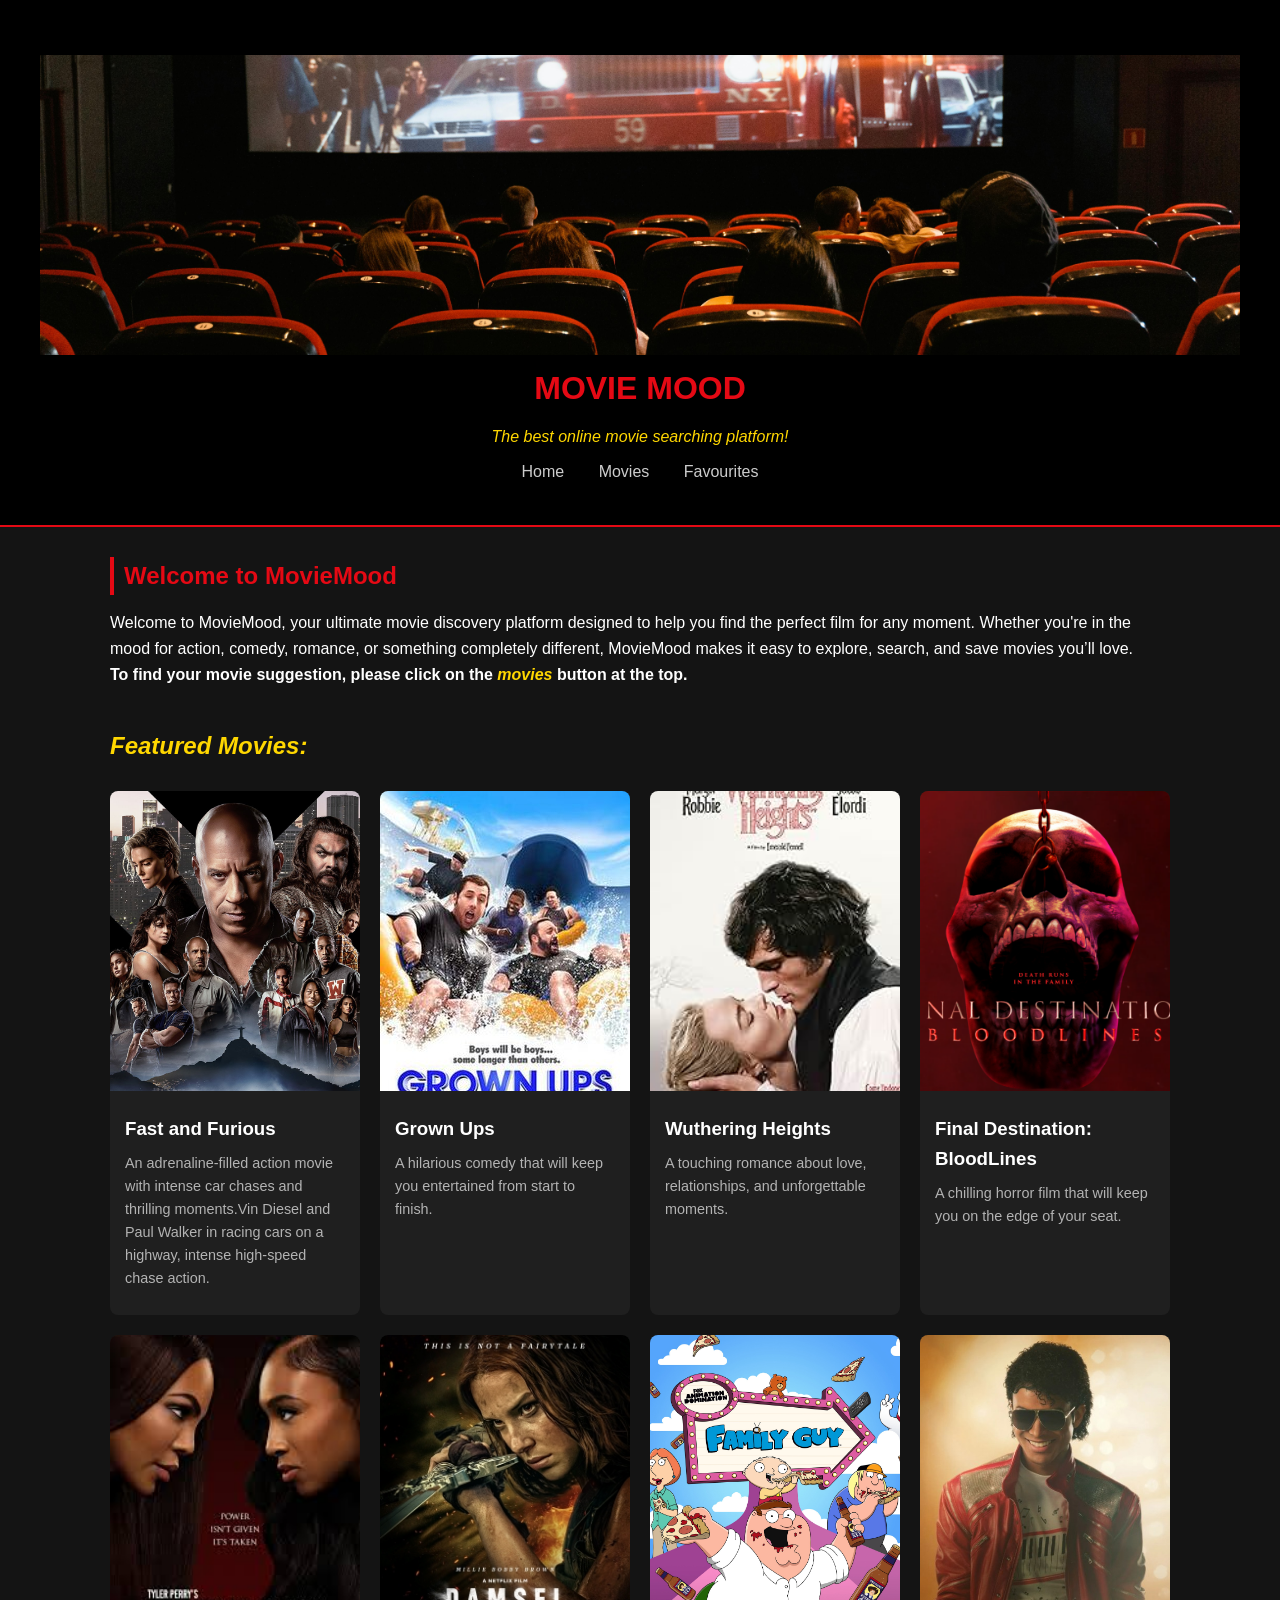
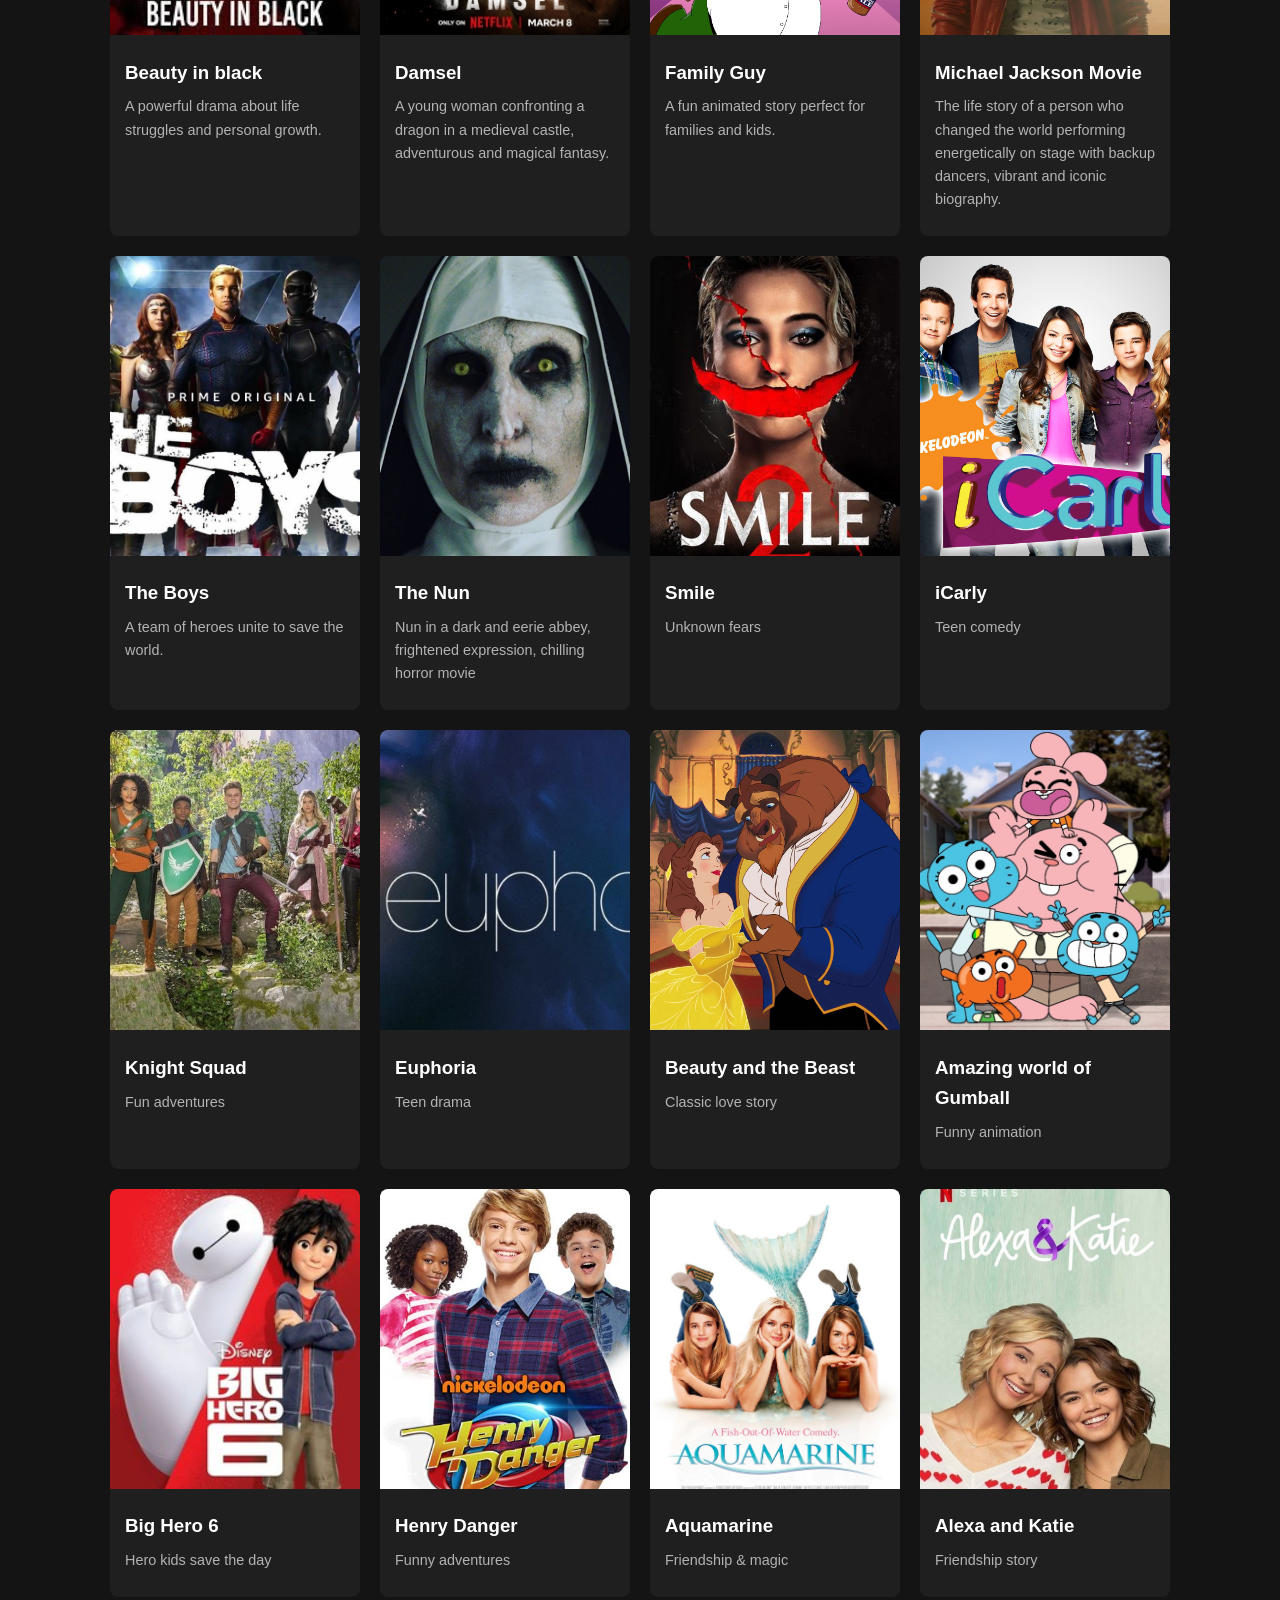
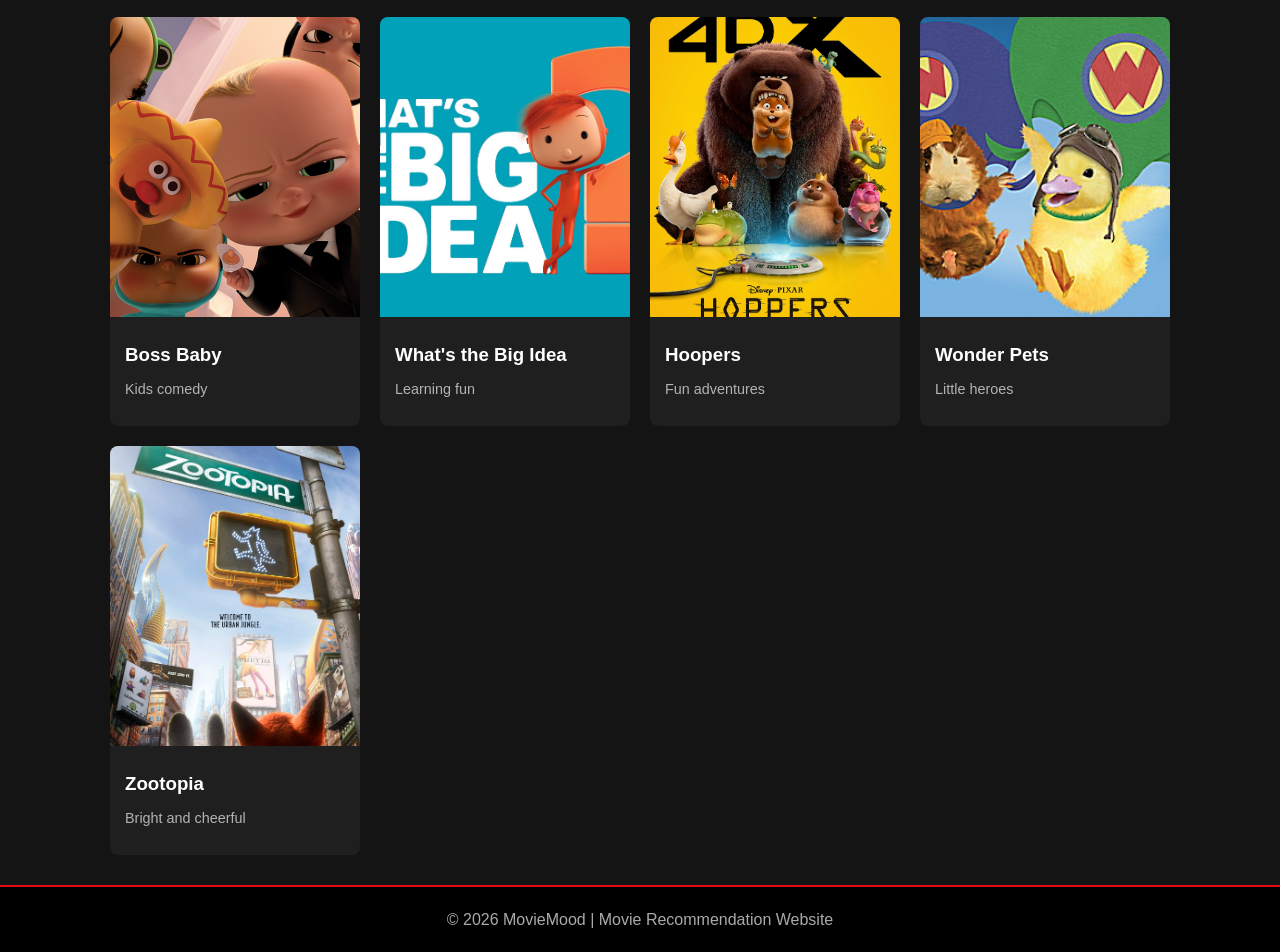
<file: index.html>
<!DOCTYPE html>
<html lang="en">
<head>
    <meta charset="UTF-8">
    <meta name="viewport" content="width=device-width, initial-scale=1.0">
    <title>Movie recommendation and suggestion website | Home</title>
    <link rel="stylesheet" href="style.css">
</head>
<body>

    <!-- HEADER -->
    <header>
         <img src="headerIMAGE.jpeg" alt="Header Image" class="header-img">
        <h1>MOVIE MOOD</h1>
        <p><em>The best online movie searching platform!</em></p>
        <nav>
            <a href="index.html">Home</a>
            <a href="recommendation.html">Movies</a>
            <a href="favourite.html">Favourites</a>
            
        </nav>
    </header>

    <!-- MAIN CONTENT -->
    <main>

        <!-- INTRODUCTION -->
        <section class="hero">
            <h2>Welcome to MovieMood</h2>
            <p>
                Welcome to MovieMood, your ultimate movie discovery platform designed to help you 
                find the perfect film for any moment. Whether you're in the mood for action, comedy, 
                romance, or something completely different, MovieMood makes it easy to explore, 
                search, and save movies you’ll love.
            </p>
            <p><strong>To find your movie suggestion, please click on the <em>movies</em> button at the top.</strong></p>

        </section>

        <!-- FEATURED MOVIES -->
        <div>
            <h2><em>Featured Movies:</em></h2><br>

            <div class="movie-grid">

                <!-- MOVIE 1 -->
                <div class="movie-card">
                    <img src="actionHOME.jpg" alt="movie poster for Fast and Furious">
                    <div class="movie-info">
                        <h3>Fast and Furious</h3>
                        <p>An adrenaline-filled action movie with intense car chases and thrilling moments.Vin Diesel and Paul Walker in racing cars on a highway, intense high-speed chase action.</p>
                    </div>
                </div>

                <!-- MOVIE 2 -->
                <div class="movie-card">
                    <img src="Grownupsmovie.jpg" alt="movie poster for Grown Ups">
                    <div class="movie-info">
                        <h3>Grown Ups</h3>
                        <p>A hilarious comedy that will keep you entertained from start to finish.</p>
                    </div>
                </div>

                <!-- MOVIE 3 -->
                <div class="movie-card">
                    <img src="wutheringHeights.jpg" alt=" movie poster for Wuthering Heights">
                    <div class="movie-info">
                        <h3>Wuthering Heights</h3>
                        <p>A touching romance about love, relationships, and unforgettable moments.</p>
                    </div>
                </div>

                <!-- MOVIE 4 -->
                <d class="movie-card">
                    <img src="finalDestination.png" alt=" movie poster for Final Destination BloodLines">
                    <div class="movie-info">
                        <h3>Final Destination: BloodLines</h3>
                        <p>A chilling horror film that will keep you on the edge of your seat.</p>
                    </div>
                </d>


<!-- MOVIE 5 -->
<div class="movie-card">
    <img src="beautyinblack.jpg" alt= "movie poster for Beauty in Black">
    <div class="movie-info">
        <h3>Beauty in black</h3>
        <p>A powerful drama about life struggles and personal growth.</p>
    </div>
</div>

<!-- MOVIE 6 -->
<div class="movie-card">
    <img src="Damsel.jpg" alt=" movie poster for Damsel">
    <div class="movie-info">
        <h3>Damsel</h3>
        <p>A young woman confronting a dragon in a medieval castle, adventurous and magical fantasy.</p>
    </div>
</div>

<!-- MOVIE 7-->
<div class="movie-card">
    <img src="familyGuy.jpg" alt=" Family Guy poster">
    <div class="movie-info">
        <h3>Family Guy</h3>
        <p>A fun animated story perfect for families and kids.</p>
    </div>
</div>

<!-- MOVIE 8-->
<div class="movie-card">
    <img src="MichaelJackson.jpg" alt="Michael Jackson movie poster">
    <div class="movie-info">
        <h3>Michael Jackson Movie</h3>
        <p>The life story of a person who changed the world  performing energetically on stage with backup dancers, vibrant and iconic biography.</p>
    </div>
</div>

<!-- MOVIE 9 -->
<div class="movie-card">
    <img src="theBoys.jpg" alt=" movie poster for The Boys">
    <div class="movie-info">
        <h3>The Boys</h3>
        <p>A team of heroes unite to save the world.</p>
    </div>
    </div>
    <!--MOVIE 10-->
    <div class="movie-card">
            <img src="theNun.jpg" alt=" poster for The Nun">
            <div class="movie-info">
            <h3>The Nun</h3>
            <p>Nun in a dark and eerie abbey, frightened expression, chilling horror movie</p>
        </div>

            </div>
            <!--MOVIE 11-->
            <div class="movie-card">
            <img src="smile.jpg" alt="smile movie poster">
            <div class="movie-info">
            <h3>Smile</h3>
            <p>Unknown fears</p>
        </div>
        </div>
        <!--MOVIE 12-->
        <div class="movie-card">
            <img src="icarly.jpg" alt="icarly movie poster">
             <div class="movie-info">
        
            <h3>iCarly</h3>
            <p>Teen comedy</p>
        </div>
        </div>
        <!--MOVIE 13-->
         <div class="movie-card">
            <img src="knightSquad.jpg" alt="knight squad poster">
            <div class="movie-info">
            <h3>Knight Squad</h3>
            <p>Fun adventures</p>
        </div>
        </div>
        <!--MOVIE 14-->
        <div class="movie-card">
            <img src="euphoria.jpg" alt="euphoria poster">
            <div class="movie-info">
            <h3>Euphoria</h3>
            <p>Teen drama</p>
        </div>
        </div>
        <!--MOVIE 15-->
        <div class="movie-card">
            <img src="beauty and the beast.jpg" alt="beast poster">
            <div class="movie-info">
            <h3>Beauty and the Beast</h3>
            <p>Classic love story</p>
        </div>
        </div>
        <!--MOVIE 16-->
         <div class="movie-card">
            <img src="gumball.png" alt="gumball poster">
            <div class="movie-info">
            <h3>Amazing world of Gumball</h3>
            <p>Funny animation</p>
        </div>
        </div>
        <!--movie 17-->
        <div class="movie-card">
            <img src="hero6.jpg" alt="hero 6 poster">
            <div class="movie-info">
            <h3>Big Hero 6</h3>
            <p>Hero kids save the day</p>
        </div>
        </div>
        <!--movie 18-->

        <div class="movie-card" >
            <img src="henryDanger.jpg" alt="henry poster">
            <div class="movie-info">
            <h3>Henry Danger</h3>
            <p>Funny adventures</p>
        </div>
        </div>
        <!--movie 19-->

        <div class="movie-card">
            <img src="aquamarine.jpg" alt="aqua poster">
             <div class="movie-info">
            <h3>Aquamarine</h3>
            <p>Friendship & magic</p>
             </div>
             </div>
          
             <!--movie 20-->
        <div class="movie-card" >
            <img src="alexa-and-katie.jpg" alt="katie poster">
            <div class="movie-info">
            <h3>Alexa and Katie</h3>
            <p>Friendship story</p>
        </div>
        </div>

        <!--movie 21 -->
        <div class="movie-card">
            <img src="boss-baby.jpg" alt="baby poster">
            <div class="movie-info">
            <h3>Boss Baby</h3>
            <p>Kids comedy</p>
        </div>
        </div>

        <!--movie 24-->
        <div class="movie-card">
            <img src="wtbidea.jpg" alt="big idea poster">
            <div class="movie-info">
            <h3>What's the Big Idea</h3>
            <p>Learning fun</p>
        </div>
        </div>
        
        <!--movie 25-->
        <div class="movie-card">
            <img src="hoopers.jpg" alt="hoopers poster">
            <div class="movie-info">
            <h3>Hoopers</h3>
            <p>Fun adventures</p>
        </div>
        </div>
         
        <!--movie 26-->
        <div class="movie-card">
            <img src="wonderPets.jpg" alt="wonder pets poster">
             <div class="movie-info">
            <h3>Wonder Pets</h3>
            <p>Little heroes</p>
        </div>
        </div>
        
        <!--movie 27-->
        <div class="movie-card" >
            <img src="zootopia.jpg" alt="zootopia poster">
             <div class="movie-info">
            <h3>Zootopia</h3>
            <p>Bright and cheerful</p>
        </div>
        </div>


    </div>
        </section>

    </main>

    <!-- FOOTER -->
    <footer>
        <p>© 2026 MovieMood | Movie Recommendation Website</p>
    </footer>

</body>
</html>
</file>
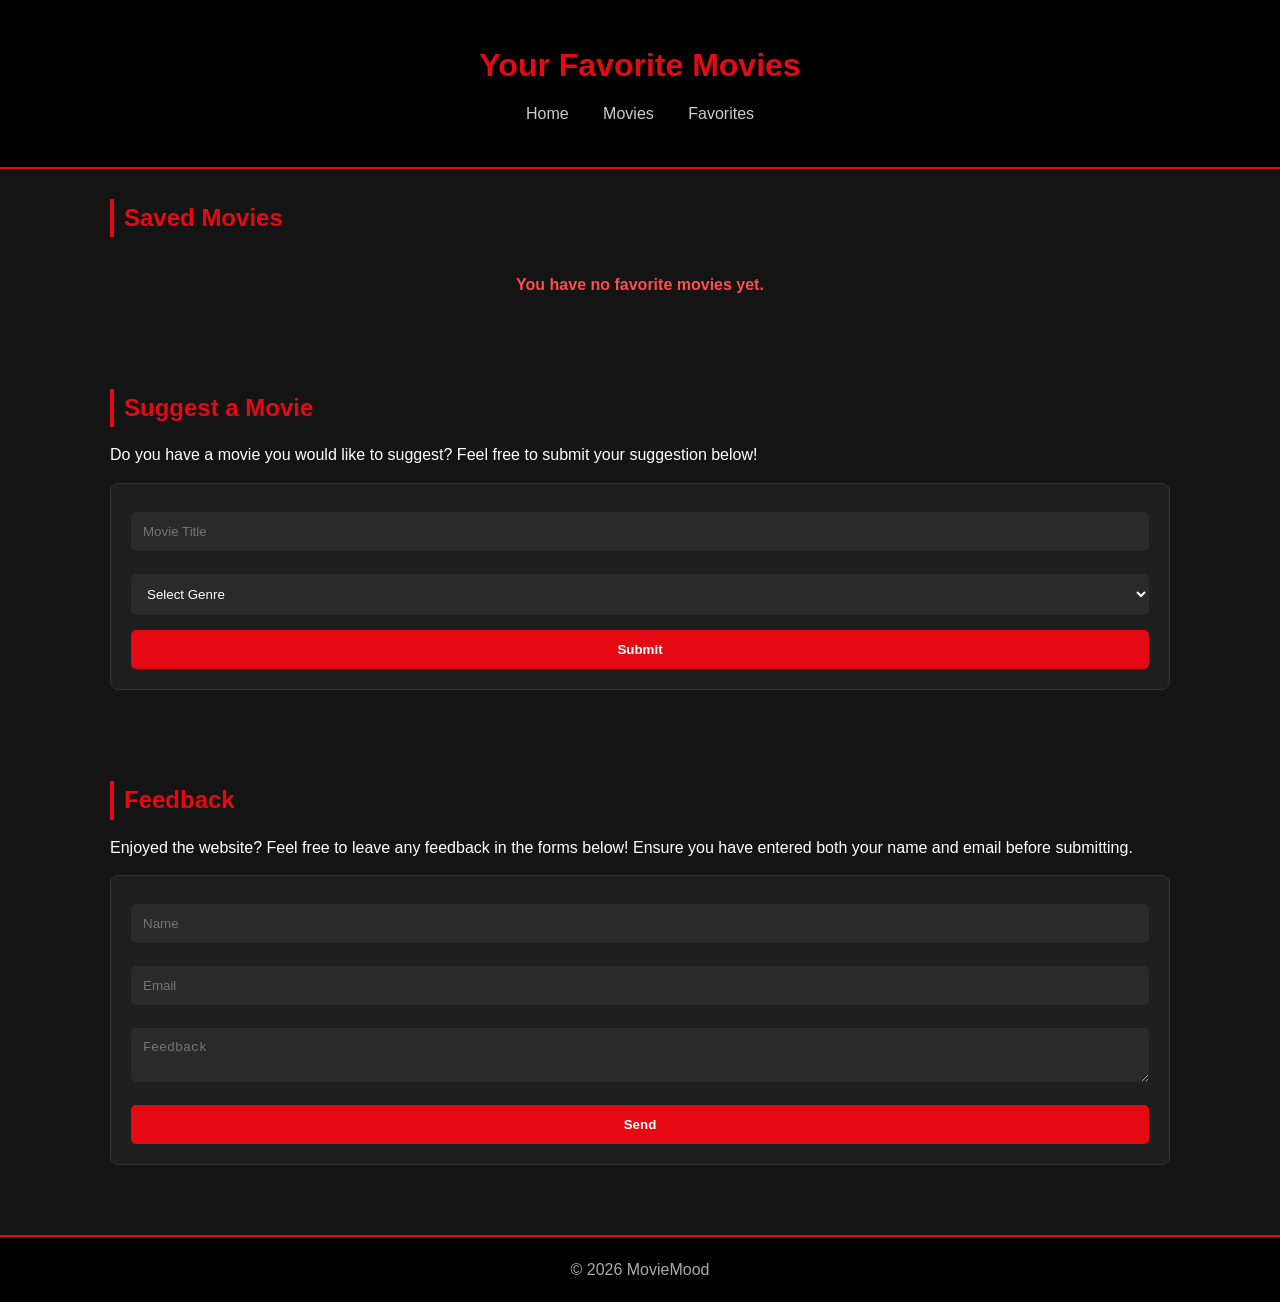
<file: favourite.html>
<!DOCTYPE html>
<html lang="en">
<head>
    <meta charset="UTF-8">
    <meta name="viewport" content="width=device-width, initial-scale=1.0">
    <title>Favorites | MovieMood</title>
    <link rel="stylesheet" href="style.css">
</head>
<body>

<header>
    <h1>Your Favorite Movies</h1>
    <nav>
        <a href="index.html">Home</a>
        <a href="recommendation.html">Movies</a>
        <a href="favourite.html">Favorites</a>
    </nav>
</header>

<main>

<section>
    <h2>Saved Movies</h2>

    <div id="favoritesList" class="movie-grid"></div>

    <p id="emptyFavorites" class="no-results">
        You have no favorite movies yet.
    </p><br><br>
</section>

<section>
    <h2>Suggest a Movie</h2>
    <p> Do you have a movie you would like to suggest? Feel free to submit your suggestion below!</p>

    <form id="suggestForm">
        <input type="text" id="movieName" placeholder="Movie Title" required>

        <select id="movieGenre" required>
            <option value="">Select Genre</option>
            <option value="action">Action</option>
            <option value="comedy">Comedy</option>
            <option value="romance">Romance</option>
            <option value="horror">Horror</option>
        </select>

        <button type="submit">Submit</button>
    </form>

    <p id="suggestMsg" class="success-message">Suggestion submitted!</p><br><br>
</section>

<section>
    <h2>Feedback</h2>
    <p>Enjoyed the website? Feel free to leave any feedback in the forms below! Ensure you have entered both your name and email before submitting.</p>

    <form id="feedbackForm">
        <input type="text" id="userName" placeholder="Name" required>
        <input type="email" id="userEmail" placeholder="Email" required>
        <textarea id="feedbackText" placeholder="Feedback" required></textarea>

        <button type="submit">Send</button>
    </form>

    <p id="feedbackMsg" class="success-message">Feedback submitted!</p>
</section>

</main>

<footer>
    <p>© 2026 MovieMood</p>
</footer>

<script src="code.js"></script>

</body>
</html>
</file>
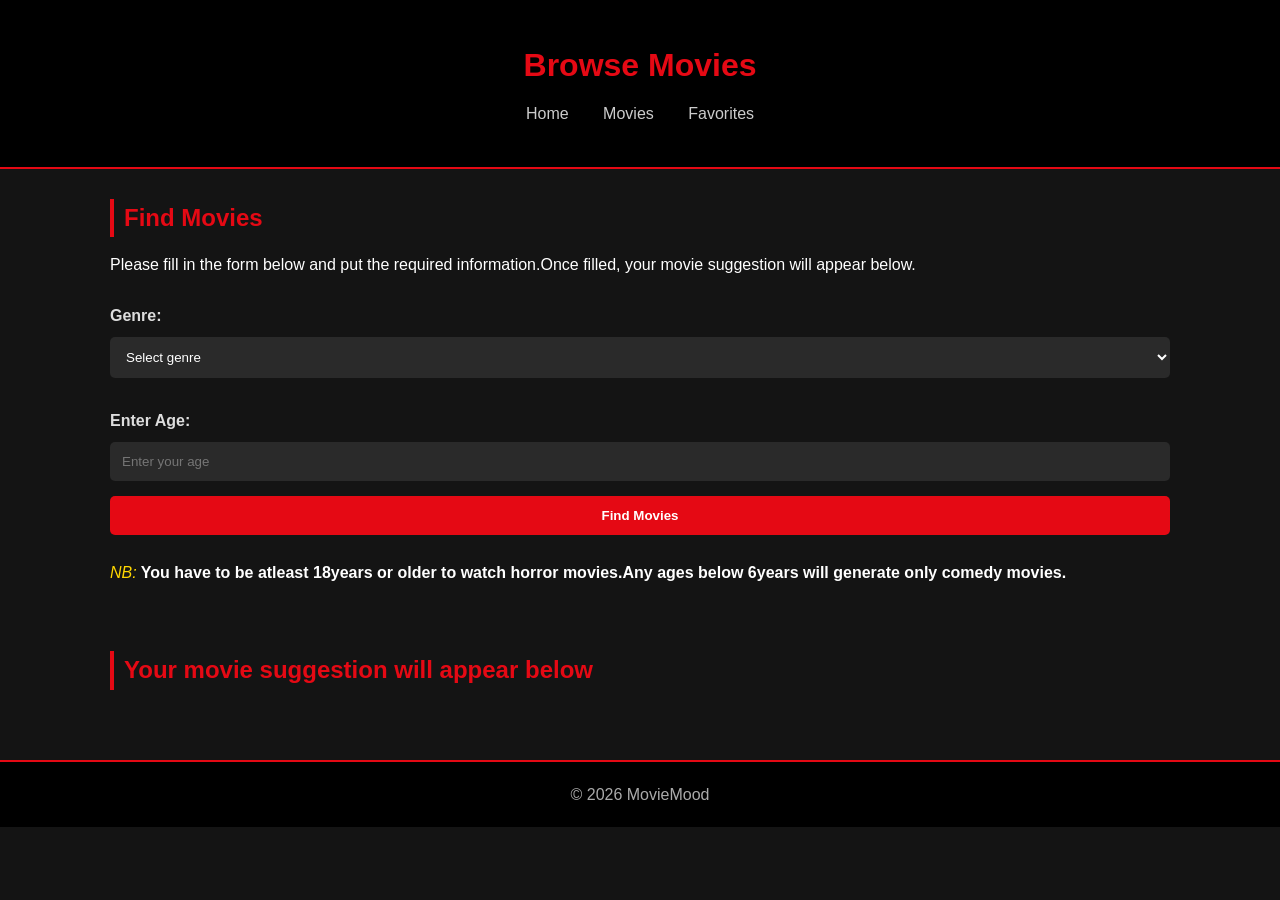
<file: recommendation.html>
<!DOCTYPE html>
<html lang="en">
<head>
    <meta charset="UTF-8">
    <meta name="viewport" content="width=device-width, initial-scale=1.0">
    <title>Recommendations | Movies</title>
    <link rel="stylesheet" href="style.css">
</head>
<body>

<header>
    <h1>Browse Movies</h1>
    <nav>
        <a href="index.html">Home</a>
        <a href="recommendation.html">Movies</a>
        <a href="favourite.html">Favorites</a>
    </nav>
</header>

<main>

<section>
    <h2>Find Movies</h2>
    <p> Please fill in the form below and put the required information.Once filled, your movie suggestion will appear below.</p><br>
     
    <div>
        <label>Genre:</label>
        <select id="genre">
            <option value="select">Select genre</option>
            <option value="action">Action</option>
            <option value="comedy">Comedy</option>
            <option value="romance">Romance</option>
            <option value="horror">Horror</option>
        </select>
    </div>

    <div style="margin-top: 15px;">
        <label>Enter Age:</label>
        <input type="number" id="ageInput" placeholder="Enter your age">
        <button id="ageBtn">Find Movies</button>

        
    </div><br>
     <p><em>NB:</em><strong> You have to be atleast 18years or older to watch horror movies.Any ages below 6years will generate only comedy movies.</strong></p><br>
</section>

<section>
    <h2>Your movie suggestion will appear below</h2>

    <div class="movie-grid" id="movieList">

        <!-- 18+ -->
        <div class="movie-card" data-genre="action" data-age="18andAbove">
            <img src="actionHOME.jpg">
            <h3>Fast and Furious</h3>
            <p>High speed chases</p>
        </div>

        <div class="movie-card" data-genre="horror" data-age="18andAbove">
            <img src="finalDestination.png">
            <h3>Final Destination</h3>
            <p>Dark horror story</p>
        </div>

        <div class="movie-card" data-genre="horror" data-age="18andAbove">
            <img src="theNun.jpg">
            <h3>The Nun</h3>
            <p>Chilling horror film</p>
        </div>

        <div class="movie-card" data-genre="action" data-age="18andAbove">
            <img src="MichaelJackson.jpg">
            <h3>Michael Jackson Movie</h3>
            <p>Life story of a legend</p>
        </div>

        <div class="movie-card" data-genre="romance" data-age="18andAbove">
            <img src="beautyinblack.jpg">
            <h3>Beauty in Black</h3>
            <p>Love and struggle</p>
        </div>

        <div class="movie-card" data-genre="horror" data-age="18andAbove">
            <img src="smile.jpg">
            <h3>Smile</h3>
            <p>Unknown fears</p>
        </div>
         <div class="movie-card" data-genre="comedy" data-age="18andAbove">
            <img src="Damsel.jpg">
            <h3>Damsel</h3>
            <p>fantasy filled with adventures, dragons and funny momments.</p>
        </div>

        <!--  13–17  -->
        <div class="movie-card" data-genre="comedy" data-age="13to17">
            <img src="icarly.jpg">
            <h3>iCarly</h3>
            <p>Teen comedy</p>
        </div>

        <div class="movie-card" data-genre="comedy" data-age="13to17">
            <img src="knightSquad.jpg">
            <h3>Knight Squad</h3>
            <p>Fun adventures</p>
        </div>

        <div class="movie-card" data-genre="romance" data-age="13to17">
            <img src="wutheringHeights.jpg">
            <h3>Wuthering Heights</h3>
            <p>Romance drama</p>
        </div>

        <div class="movie-card" data-genre="romance" data-age="13to17">
            <img src="euphoria.jpg">
            <h3>Euphoria</h3>
            <p>Teen drama</p>
        </div>

        <div class="movie-card" data-genre="action" data-age="13to17">
            <img src="theBoys.jpg">
            <h3>The Boys</h3>
            <p>Superhero action</p>
        </div>

        <div class="movie-card" data-genre="comedy" data-age="13to17">
            <img src="Grownupsmovie.jpg">
            <h3>Grown Ups</h3>
            <p>Vacation chaos</p>
        </div>

        <!--  7–12  -->
        <div class="movie-card" data-genre="romance" data-age="7to12">
            <img src="beauty and the beast.jpg">
            <h3>Beauty and the Beast</h3>
            <p>Classic love story</p>
        </div>

        <div class="movie-card" data-genre="comedy" data-age="7to12">
            <img src="gumball.png">
            <h3>Gumball</h3>
            <p>Funny animation</p>
        </div>

        <div class="movie-card" data-genre="action" data-age="7to12">
            <img src="hero6.jpg">
            <h3>Big Hero 6</h3>
            <p>Hero kids save the day</p>
        </div>

        <div class="movie-card" data-genre="comedy" data-age="7to12">
            <img src="henryDanger.jpg">
            <h3>Henry Danger</h3>
            <p>Funny adventures</p>
        </div>

        <div class="movie-card" data-genre="romance" data-age="7to12">
            <img src="aquamarine.jpg">
            <h3>Aquamarine</h3>
            <p>Friendship & magic</p>
        </div>

        <div class="movie-card" data-genre="comedy" data-age="7to12">
            <img src="alexa-and-katie.jpg">
            <h3>Alexa and Katie</h3>
            <p>Friendship story</p>
        </div>

        <!-- 6 and below -->
        <div class="movie-card" data-genre="comedy" data-age="6andBelow">
            <img src="boss-baby.jpg">
            <h3>Boss Baby</h3>
            <p>Kids comedy</p>
        </div>

        <div class="movie-card" data-genre="comedy" data-age="6andBelow">
            <img src="familyGuy.jpg">
            <h3>Family Guy</h3>
            <p>Animated comedy</p>
        </div>

        <div class="movie-card" data-genre="comedy" data-age="6andBelow">
            <img src="wtbidea.jpg">
            <h3>What's the Big Idea</h3>
            <p>Learning fun</p>
        </div>

        <div class="movie-card" data-genre="comedy" data-age="6andBelow">
            <img src="hoopers.jpg">
            <h3>Hoopers</h3>
            <p>Fun adventures</p>
        </div>

        <div class="movie-card" data-genre="comedy" data-age="6andBelow">
            <img src="wonderPets.jpg">
            <h3>Wonder Pets</h3>
            <p>Little heroes</p>
        </div>

        <div class="movie-card" data-genre="comedy" data-age="6andBelow">
            <img src="zootopia.jpg">
            <h3>Zootopia</h3>
            <p>Bright and cheerful</p>
        </div>

    </div>
</section>

</main>

<footer>
    <p>© 2026 MovieMood</p>
</footer>

<script src="code.js"></script>

</body>
</html>
</file>
<file: style.css>
/* =====================================
   TEXT HIGHLIGHT
===================================== */
em {
    color: gold;
}

/* =====================================
   RESET
===================================== */
* {
    margin: 0;
    padding: 0;
    box-sizing: border-box;
}

/* =====================================
   BODY
===================================== */
body {
    font-family: Verdana, Geneva, Tahoma, sans-serif;
    background-color: #141414;
    color: #ffffff;
    line-height: 1.6;
}

/* =====================================
   MAIN CONTAINER
===================================== */
main {
    max-width: 1100px;
    margin: auto;
    padding: 30px 20px;
}

/* =====================================
   HEADER
===================================== */
header {
    background-color: #000;
    padding: 40px;
    text-align: center;
    border-bottom: 2px solid #e50914;
}

header h1 {
    color: #e50914;
    margin-bottom: 10px;
}

/* NAV */
nav {
    margin-top: 10px;
}

nav a {
    color: #ccc;
    margin: 0 15px;
    text-decoration: none;
    font-weight: 500;
    transition: 0.3s;
}

nav a:hover {
    color: #ffffff;
}

/* =====================================
   SECTION
===================================== */
section {
    margin-bottom: 40px;
}

section h2 {
    margin-bottom: 15px;
    color: #e50914;
    border-left: 4px solid #e50914;
    padding-left: 10px;
}

/* =====================================
   FORMS
===================================== */
form {
    background: #1f1f1f;
    padding: 20px;
    border-radius: 8px;
    border: 1px solid #333;
    margin-top: 15px;
}

input, select, textarea {
    width: 100%;
    padding: 12px;
    margin-top: 8px;
    margin-bottom: 15px;
    border-radius: 5px;
    border: none;
    background: #2a2a2a;
    color: #fff;
}

label {
    font-weight: bold;
    color: #ddd;
}

/* =====================================
   BUTTON
===================================== */
button {
    background: #e50914;
    color: #fff;
    padding: 12px;
    border: none;
    border-radius: 5px;
    cursor: pointer;
    font-weight: bold;
    transition: 0.3s;
    width: 100%;
}

button:hover {
    background: #f6121d;
}

/* =====================================
   MOVIE GRID (FIXED)
===================================== */
.movie-grid {
    display: grid;
    grid-template-columns: repeat(auto-fit, minmax(220px, 1fr));
    gap: 20px;
}

 


/* =====================================
   MOVIE CARD
===================================== */
.movie-card {
    background: #1f1f1f;
    border-radius: 8px;
    overflow: hidden;
    transition: 0.3s;
    padding-bottom: 10px;
}

.movie-card:hover {
    transform: scale(1.05);
}

.movie-card img {
    width: 100%;
    height: 300px;
    object-fit: cover;
}

.movie-info {
    padding: 15px;
}

.movie-info h3 {
    margin-bottom: 8px;
}

.movie-info p {
    font-size: 0.9rem;
    color: #b3b3b3;
}

/* FAVORITES BUTTON */
.fav-btn {
    margin: 10px;
    background: #333;
    width: 90%;
}

.fav-btn:hover {
    background: #555;
}

/* REMOVE BUTTON */
.remove-btn {
    background: #444;
    width: 90%;
    margin: 10px;
}

.remove-btn:hover {
    background: #666;
}

/* =====================================
   MESSAGES (FIXED PROPER TOGGLE SYSTEM)
===================================== */
.error-message,
.success-message {
    display: none;
}

.error-message.show,
.success-message.show {
    display: block;
}

.error-message {
    color: #ff4d4d;
    margin-top: 10px;
}

.success-message {
    color: #4CAF50;
    margin-top: 10px;
}

.no-results {
    display: none;
    margin-top: 20px;
    color: #ff4d4d;
    font-weight: bold;
    text-align: center;
}

/* =====================================
   FOOTER
===================================== */
footer {
    text-align: center;
    padding: 20px;
    background: #000;
    border-top: 2px solid #e50914;
    color: #aaa;
}

/* =====================================
   RESPONSIVE
===================================== */
@media (max-width: 768px) {
    nav a {
        display: block;
        margin: 10px 0;
    }
}
.header-img { 
    width: 100%; 
    height: 300px; 
    object-fit: cover; 
    margin-top: 15px; 
}

#movieList {
    display: none;
}
</file>
